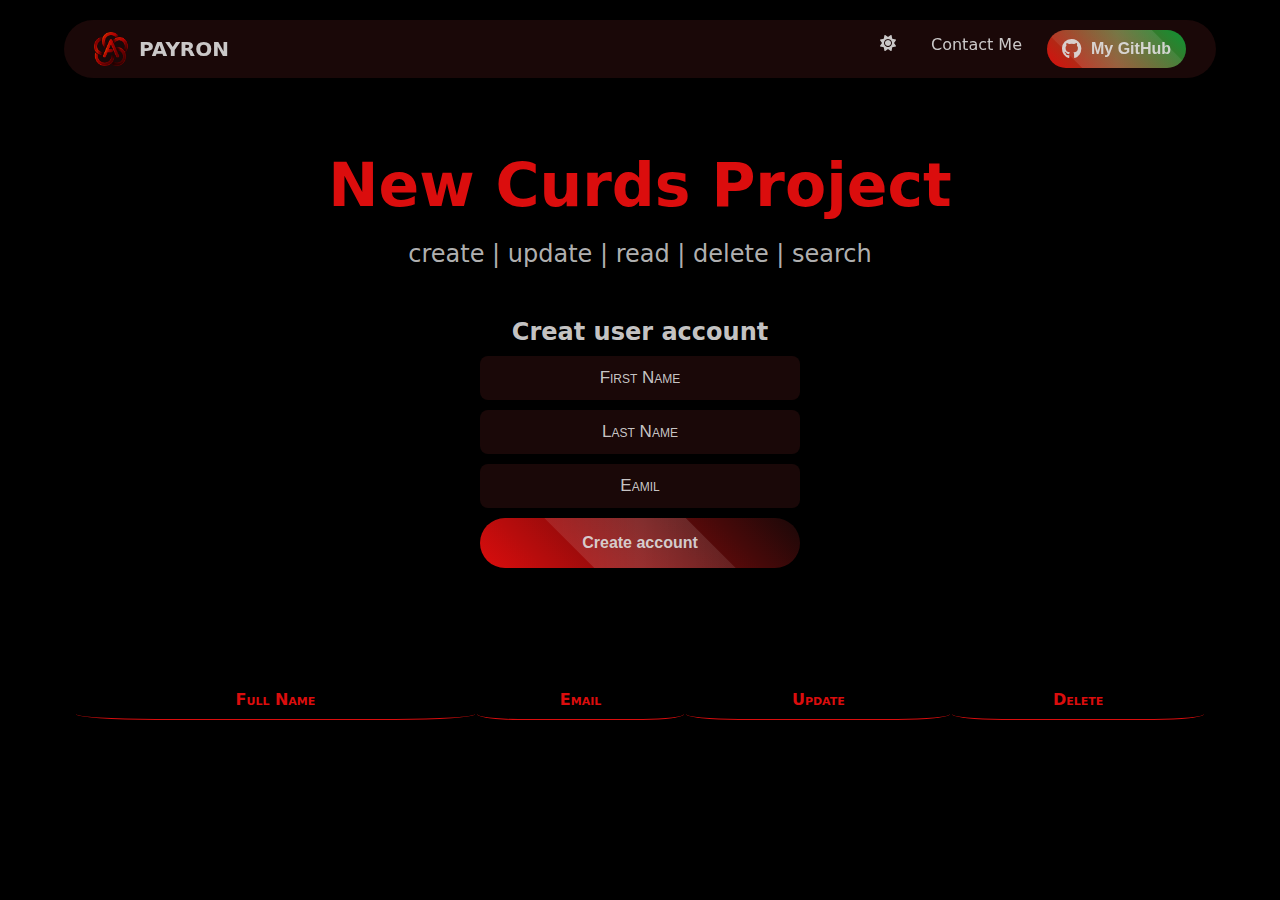
<file: html_css_js projects/Cruds Projects/cruds_Project1/index.html>
<!DOCTYPE html>
<html lang="en">

<head>
    <meta charset="UTF-8">
    <meta name="viewport" content="width=device-width, initial-scale=1.0">
    <link rel="stylesheet" href="style.css">
    <link rel="stylesheet" href="https://cdnjs.cloudflare.com/ajax/libs/font-awesome/6.5.2/css/all.min.css" />
    <title>Curds Project 1 </title>
</head>

<body>
    <div class="container">
        <header id="home">
            <nav class="navbar">
                <div class="logo">
                    <img class="img_logo" src="Payron_red.png" alt="">
                    <a href="#home">PAYRON</a>
                </div>

                <ul class="nav-links">
                    <li><a id="ThemeIcon" class="fa-solid fa-sun"><span></span></a></li>
                    <li><a href="https://t.me/Payron_A" target="_blank">Contact Me</a></li>
                    <button class="cta-button"><a href="https://github.com/payron-A"><i
                                class="fa-brands fa-github"></i>My
                            GitHub</a></button>
                </ul>
                <div class="bars">
                    <span></span>
                    <span></span>
                    <span></span>
                </div>
            </nav>
            <div class="header_content">
                <h1>New Curds Project</h1>
                <p>create | update | read | delete | search </p>
            </div>
        </header>
        <section class="inputs">
            <h2> Creat user account </h2>
            <input type="text" id="firstName" placeholder="First Name">
            <input type="text" id="lastName" placeholder="Last Name">
            <input type="email" id="email" placeholder="Eamil">
            <button id="createBtn">Create account</button>
            <p id="error_message"></p>
        </section>
        <section class="search_deleteAll">
            <i class="fa-solid fa-trash " id="deleteAllIcon"></i>
            <input type="text" class="searchIpt" placeholder="Search for user">
        </section>
        <section class="outputs">
            <table>
                <thead>
                    <tr>
                        <th>Full Name</th>
                        <th>Email</th>
                        <th>Update</th>
                        <th>Delete</th>
                    </tr>
                </thead>
                <tbody id="tbody">
                </tbody>
            </table>
        </section>
    </div>
    <!-- javascript fill -->
    <script src="main.js"></script>
</body>

</html>
</file>
<file: html_css_js projects/Cruds Projects/cruds_Project1/style.css>
@import url('https://fonts.googleapis.com/css2?family=Orbitron:wght@400..900&family=Roboto:ital,wght@0,100..900;1,100..900&display=swap');

:root {
    --red: rgb(219, 13, 13);
    --green: rgba(0, 255, 85, 0.578);
    --white: rgba(216, 215, 215, 0.93);
    --black: rgb(17, 17, 17);
    --light_red: rgba(251, 77, 77, 0.1);
    --glass: rgba(255, 255, 255, 0.15);
}

* {
    margin: 0;
    padding: 0;
    box-sizing: border-box;
}

.container {
    overflow: hidden;
    color: var(--white);
    background-color: var(--black);
    font-family: system-ui, -apple-system, BlinkMacSystemFont, 'Segoe UI', Roboto, Oxygen, Ubuntu, Cantarell, 'Open Sans', 'Helvetica Neue', sans-serif;
    width: 100%;
    min-height: 100vh;
    display: flex;
    flex-direction: column;
    align-items: center;
    gap: 50px;
}

/* ========== Header ========== */


.header_content {
    padding-top: 150px;
    text-align: center;
}

.header_content h1 {
    font-size: 60px;
    margin-bottom: 20px;
    animation: fadeInUp 1s;
    color: var(--red)
}

.header_content p {
    font-size: 24px;
    opacity: 0.9;
    animation: fadeInUp 1s 0.2s backwards;
}

/* ========== Navbar ========== */
.navbar {
    position: fixed;
    top: 20px;
    left: 50%;
    transform: translateX(-50%);
    width: 90%;
    background: rgba(251, 77, 77, 0.1);
    backdrop-filter: blur(20px);
    border-radius: 50px;
    padding: 10px 30px;
    display: flex;
    justify-content: space-between;
    align-items: center;
    border: 1px solid var(--light_gray);
    z-index: 1000;
    transition: all 0.5s cubic-bezier(0.68, -0.55, 0.265, 1.55);
}

.navbar.scrolled {
    top: 10px;
    padding: 5px 20px;
    width: 85%;
    transition: .5s;
}

/* ========== Nav Links ========== */

.nav-links a:hover {
    background: rgba(255, 255, 255, 0.15);
}



.bars {
    display: none;
    flex-direction: column;
    gap: 5px;
    cursor: pointer;
    z-index: 1001;
}

.bars span {
    width: 30px;
    height: 3px;
    background: var(--white);
    border-radius: 3px;
    transition: all 0.3s;
}

.bars.active span:nth-child(1) {
    transform: rotate(45deg) translate(8px, 8px);
}

.bars.active span:nth-child(2) {
    opacity: 0;
}

.bars.active span:nth-child(3) {
    transform: rotate(-45deg) translate(8px, -8px);
}

.logo {
    display: flex;
    font-size: 20px;
    font-weight: bold;
    cursor: pointer;
    transition: transform 0.3s;
}

.img_logo {
    width: 35px;

}

.logo:hover {
    transform: scale(1.1) rotate(-5deg);
}

.nav-links {
    display: flex;
    gap: 15px;
    list-style: none;
}

a {
    display: flex;
    justify-content: center;
    align-items: center;
    gap: 10px;
    color: var(--white);
    cursor: pointer;
    text-decoration: none;
    padding: 5px 10px;
    border-radius: 30px;
    transition: all 0.3s;
    position: relative;
}

button {
    color: var(--white);
    padding: 4px 5px;
    border: none;
    cursor: pointer;
    background: linear-gradient(45deg, var(--red), var(--green));
    border-radius: 30px;
    font-size: 16px;
    font-weight: bold;
    transition: all 0.3s;
    position: relative;
    overflow: hidden;
    animation: fadeInUp 1s;
}


button::after {
    content: '';
    position: absolute;
    top: -50%;
    left: -50%;
    width: 200%;
    height: 200%;
    background: linear-gradient(45deg, transparent, var(--glass), transparent);
    transform: rotate(45deg);
    transition: all 0.6s;
}

button:hover::after {
    left: 100%;
}


#createBtn {
    padding: 16px;
    background: linear-gradient(45deg, var(--red), var(--light_red));
    width: 80%;
}

/* ========== Inputs ========== */

.container .inputs {
    display: flex;
    flex-direction: column;
    align-items: center;
    gap: 10px;
    width: min(400px, 90%);
}

input {
    width: 80%;
    margin: auto;
    color: var(--white);
    outline: none;
    border: none;
    background-color: var(--light_red);
    padding: 12px 6px;
    border-radius: 8px;
    font-size: 17px;
    transition: .5s;
    text-align: center;
    animation: fadeInUp 1s;
}

input::placeholder {
    color: var(--white);
    font-variant: small-caps;
}

input:hover,
input:focus {
    box-shadow: 0 0 4px var(--red),
        0 0 6px var(--red),
        0 0 10px var(--red);
    scale: 1.1;
}


.search_deleteAll {
    width: min(500px, 90%);
    display: flex;
    justify-content: space-between;
    align-items: center;
}

/* ========== Table ========== */
.outputs {
    width: 100%;
    overflow: auto;
}



table {
    width: 90%;
    margin: auto;
    padding: 10px;
}

table th {
    font-weight: bolder;
    padding-bottom: 10px;
    color: var(--red);
    font-variant: small-caps;
    border-radius: 20%;
    border-bottom: 1px solid var(--red);
}

table td {
    text-align: center;
    padding: 10px 2px;
}

i {
    font-size: 20px;
    transition: .4s;
}

i:hover {
    cursor: pointer;
    transform: scale(1.2);
}



.updateIcon {
    color: var(--green);

}

.deleteIcon,
#deleteAllIcon {
    color: var(--red);

}

#error_message {
    text-align: center;
    color: var(--red);
    font-size: 14px;

}

/* ========== Responsive========= */

@media (max-width: 768px) {
    .nav-links {
        position: fixed;
        top: 0;
        right: -100%;
        width: 70%;
        height: 100vh;
        background: var(--red);
        backdrop-filter: blur(12px);
        flex-direction: column;
        justify-content: center;
        align-items: center;
        transition: right 0.5s;
        gap: 20px;
    }

    .nav-links span::before {
        content: 'theme mode';
        text-transform: lowercase;
        margin-left: 20px;
    }

    .nav-links.active {
        right: 0;
    }

    .nav-links li {
        width: 100%;
    }

    .nav-links a {
        padding: 10px 20px;
        width: 100%;
        text-align: center;
    }

    button {
        width: 80%;
        padding: 9px 5px;
    }

    .bars {
        display: flex;
    }

    .header_content h1 {
        font-size: 40px;
    }

    .header_content p {
        font-size: 18px;
    }
}

@keyframes fadeInUp {
    from {
        opacity: 0;
        transform: translateY(30px);
    }

    to {
        opacity: 1;
        transform: translateY(0);
    }
}
</file>
